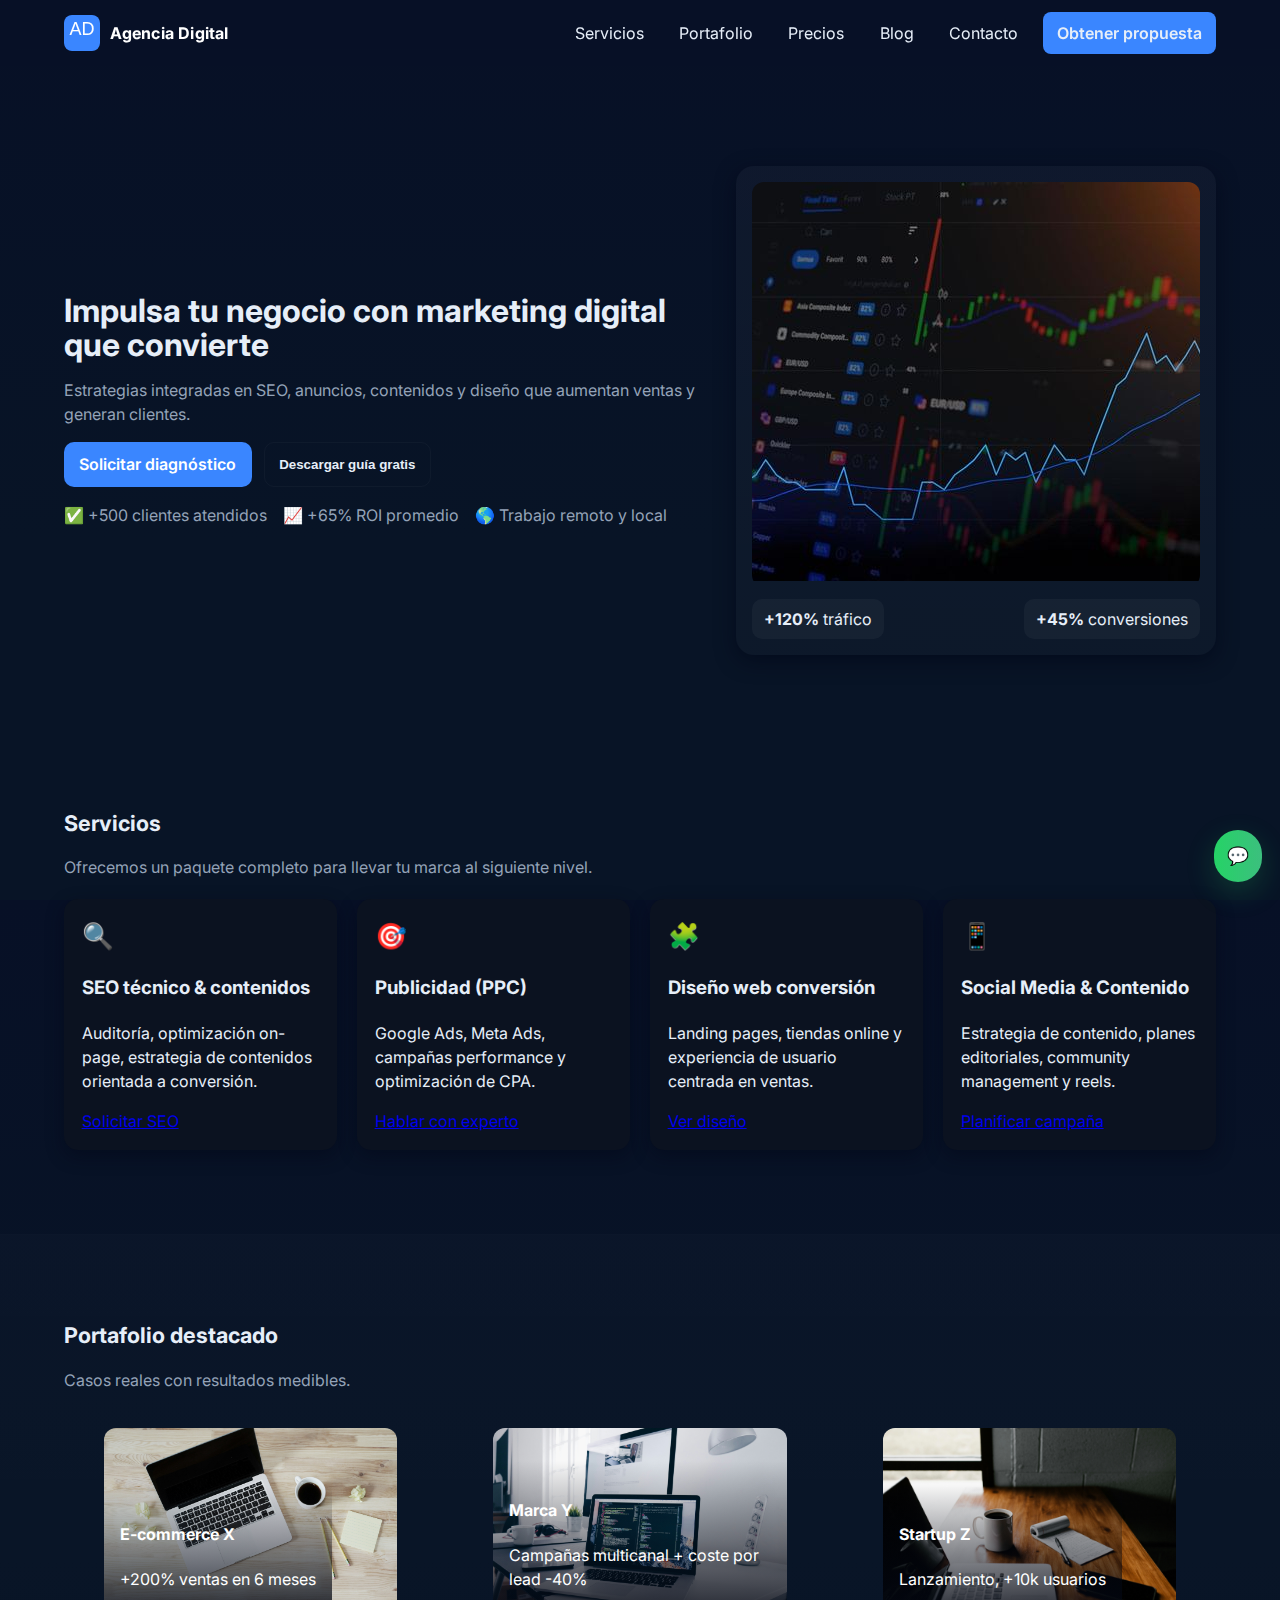
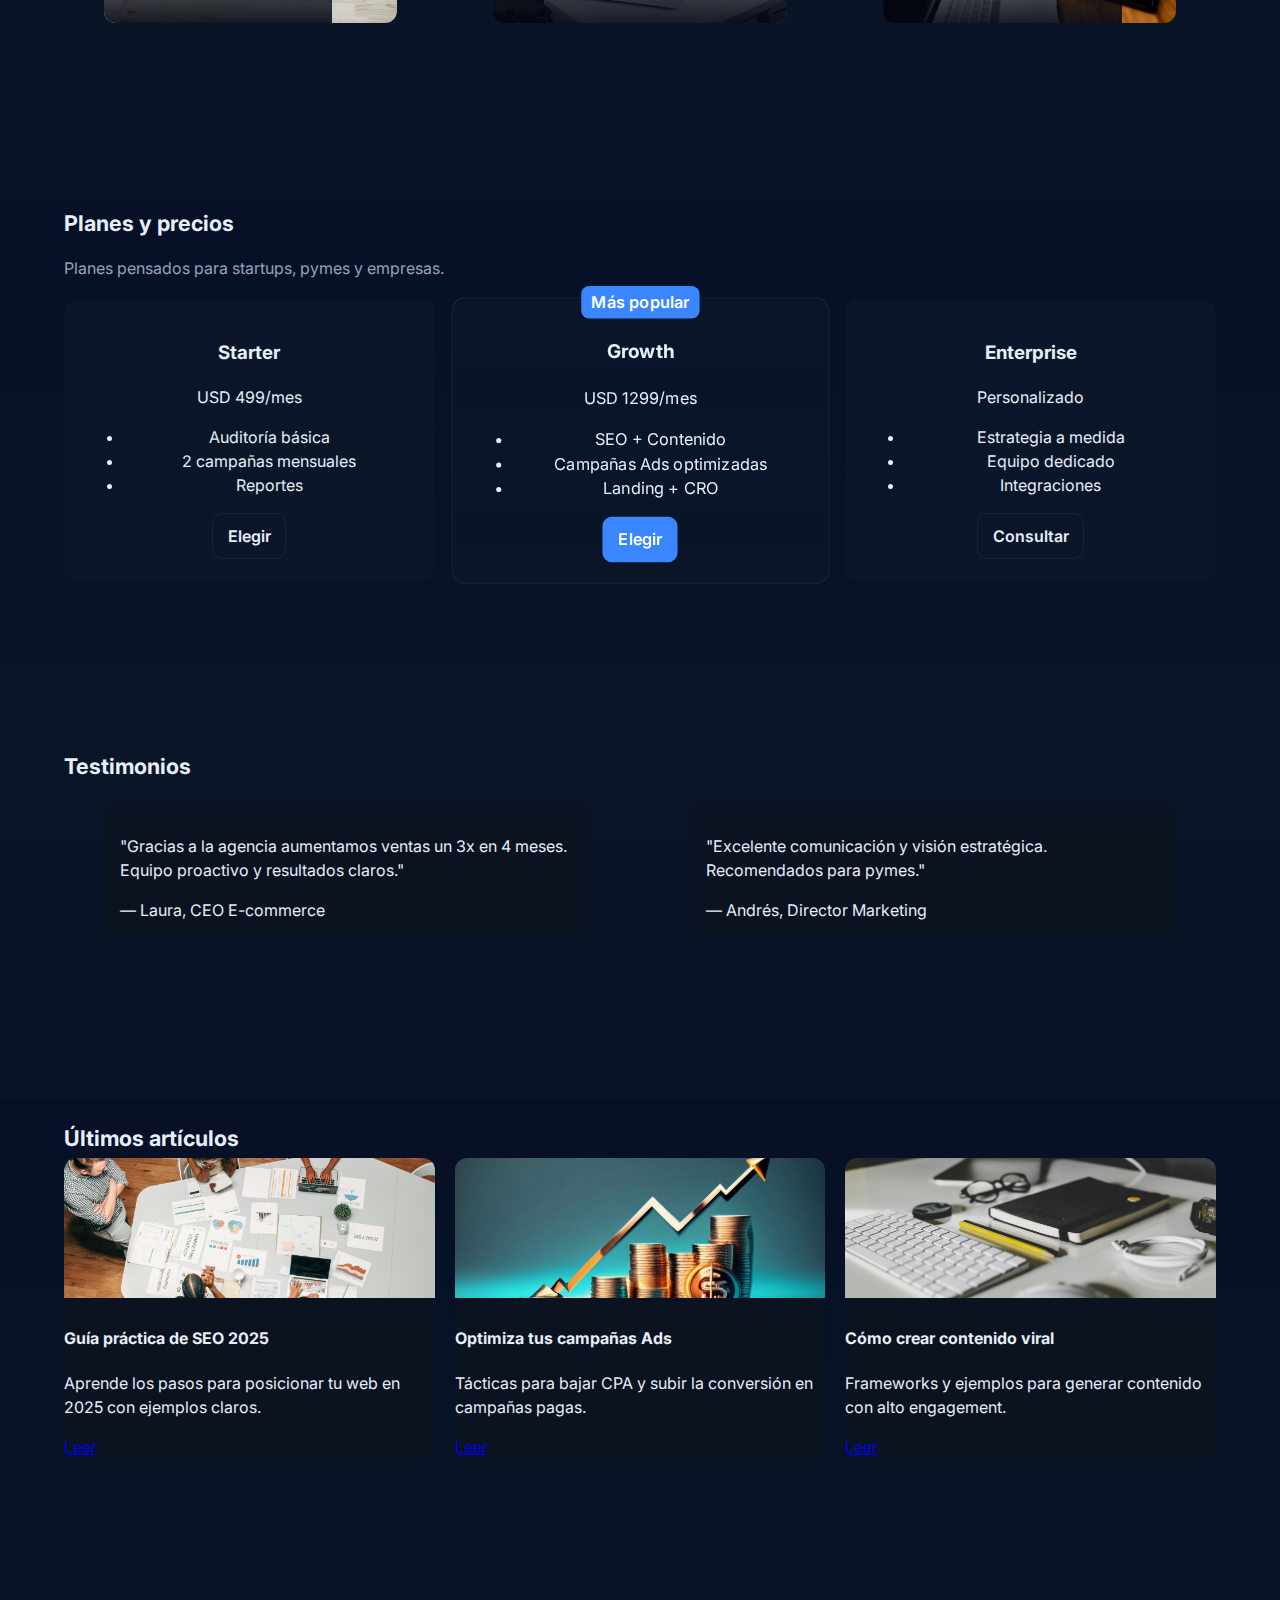
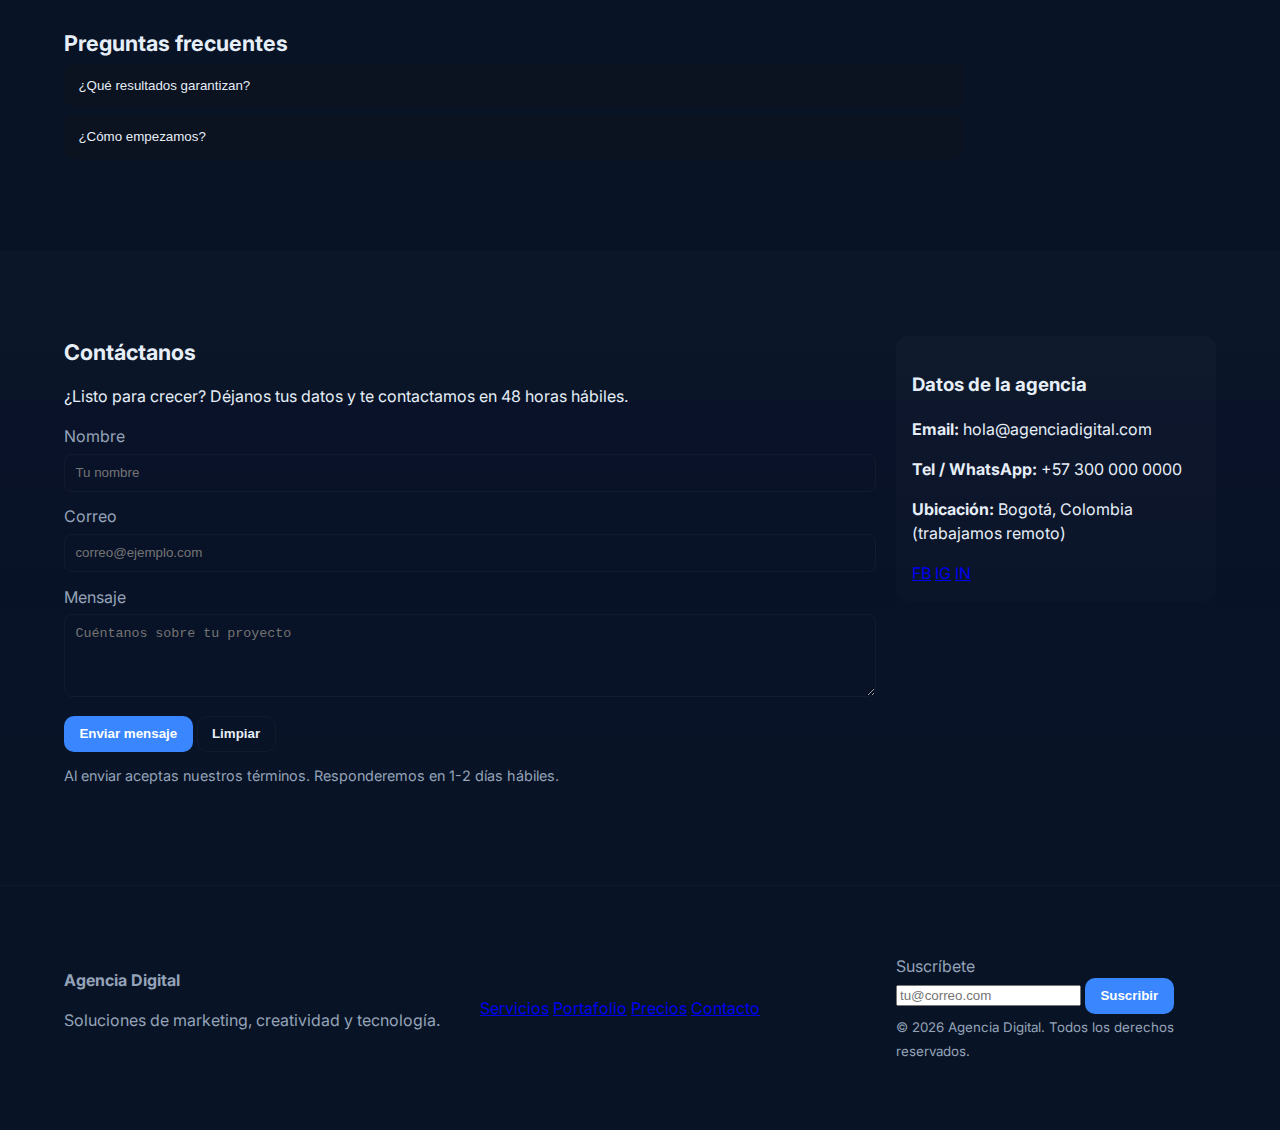
<file: proyecto de estrategia marketing SEO/index.html>
<!doctype html>
<html lang="es">
<head>
  <meta charset="utf-8" />
  <meta name="viewport" content="width=device-width,initial-scale=1" />
  <meta name="description" content="Agencia de marketing digital - servicios de SEO, paid ads, diseño web, social media y contenidos." />
  <title>Agencia Digital - Marketing y Crecimiento</title>

  <!-- Google Font -->
  <link rel="preconnect" href="https://fonts.gstatic.com" crossorigin>
  <link href="https://fonts.googleapis.com/css2?family=Inter:wght@300;400;600;700;800&amp;display=swap" rel="stylesheet">

  <!-- Styles -->
  <link rel="stylesheet" href="styles.css">

  <!-- SEO open graph (opcional) -->
  <meta property="og:title" content="Agencia Digital - Marketing y Crecimiento">
  <meta property="og:description" content="Estrategias en SEO, Ads, Social Media y diseño web para acelerar tu negocio.">
  <meta property="og:type" content="website">
</head>
<body>

  <!-- Sticky header -->
  <header class="site-header" id="site-header">
    <div class="container header-inner">
      <a class="brand" href="#home" aria-label="Inicio - Agencia Digital">
        <img src="data:image/svg+xml;utf8,<svg xmlns='http://www.w3.org/2000/svg' width='36' height='36'><rect width='36' height='36' rx='6' fill='%233a86ff'/><text x='50%' y='55%' font-size='18' fill='white' text-anchor='middle' font-family='Arial'>AD</text></svg>" alt="Logo" />
        <span>Agencia Digital</span>
      </a>

      <!-- Hamburger accessible -->
      <button id="nav-toggle" class="nav-toggle" aria-controls="primary-nav" aria-expanded="false" aria-label="Abrir menú">
        <span class="hamburger"></span>
      </button>

      <nav id="primary-nav" class="primary-nav" aria-label="Menú principal">
        <ul class="nav-list">
          <li><a href="#services">Servicios</a></li>
          <li><a href="#portfolio">Portafolio</a></li>
          <li><a href="#pricing">Precios</a></li>
          <li><a href="#blog">Blog</a></li>
          <li><a href="#contact">Contacto</a></li>
          <li class="cta"><a class="btn btn-primary" href="#contact">Obtener propuesta</a></li>
        </ul>
      </nav>
    </div>
  </header>

  <!-- Hero -->
  <main>
    <section class="hero" id="home" aria-labelledby="hero-title">
      <div class="container hero-grid">
        <div class="hero-content">
          <h1 id="hero-title">Impulsa tu negocio con marketing digital que convierte</h1>
          <p class="lead">Estrategias integradas en SEO, anuncios, contenidos y diseño que aumentan ventas y generan clientes.</p>
          <div class="hero-actions">
            <a class="btn btn-primary" href="#contact">Solicitar diagnóstico</a>
            <button class="btn btn-ghost" id="openModal">Descargar guía gratis</button>
          </div>

          <ul class="trust">
            <li>✅ +500 clientes atendidos</li>
            <li>📈 +65% ROI promedio</li>
            <li>🌎 Trabajo remoto y local</li>
          </ul>
        </div>

        <div class="hero-media" aria-hidden="true">
          <div class="card device">
            <div class="screen">
              <img src="estadistica.jpeg" alt="Ejemplo campañas" />
            </div>
            <div class="stats">
              <div><strong>+120%</strong><span> tráfico</span></div>
              <div><strong>+45%</strong><span> conversiones</span></div>
            </div>
          </div>
        </div>
      </div>
    </section>

    <!-- Services -->
    <section class="section" id="services" aria-labelledby="services-title">
      <div class="container">
        <h2 id="services-title">Servicios</h2>
        <p class="section-sub">Ofrecemos un paquete completo para llevar tu marca al siguiente nivel.</p>

        <div class="grid services-grid">
          <article class="service-card">
            <div class="icon">🔍</div>
            <h3>SEO técnico & contenidos</h3>
            <p>Auditoría, optimización on-page, estrategia de contenidos orientada a conversión.</p>
            <a class="learn" href="#contact">Solicitar SEO</a>
          </article>

          <article class="service-card">
            <div class="icon">🎯</div>
            <h3>Publicidad (PPC)</h3>
            <p>Google Ads, Meta Ads, campañas performance y optimización de CPA.</p>
            <a class="learn" href="#contact">Hablar con experto</a>
          </article>

          <article class="service-card">
            <div class="icon">🧩</div>
            <h3>Diseño web conversión</h3>
            <p>Landing pages, tiendas online y experiencia de usuario centrada en ventas.</p>
            <a class="learn" href="#contact">Ver diseño</a>
          </article>

          <article class="service-card">
            <div class="icon">📱</div>
            <h3>Social Media & Contenido</h3>
            <p>Estrategia de contenido, planes editoriales, community management y reels.</p>
            <a class="learn" href="#contact">Planificar campaña</a>
          </article>
        </div>
      </div>
    </section>

    <!-- Portfolio -->
    <section class="section alt" id="portfolio" aria-labelledby="portfolio-title">
      <div class="container">
        <h2 id="portfolio-title">Portafolio destacado</h2>
        <p class="section-sub">Casos reales con resultados medibles.</p>

        <div class="masonry">
          <figure class="project">
            <img src="portafolio.jpg" alt="E-commerce X" />
            <figcaption>
              <h4>E-commerce X</h4>
              <p>+200% ventas en 6 meses</p>
            </figcaption>
          </figure>

          <figure class="project">
            <img src="multicanal.jpg" alt="Marca Y" />
            <figcaption>
              <h4>Marca Y</h4>
              <p>Campañas multicanal + coste por lead -40%</p>
            </figcaption>
          </figure>

          <figure class="project">
            <img src="startup.jpg" alt="Startup Z" />
            <figcaption>
              <h4>Startup Z</h4>
              <p>Lanzamiento, +10k usuarios</p>
            </figcaption>
          </figure>
        </div>
      </div>
    </section>

    <!-- Pricing -->
    <section class="section" id="pricing" aria-labelledby="pricing-title">
      <div class="container">
        <h2 id="pricing-title">Planes y precios</h2>
        <p class="section-sub">Planes pensados para startups, pymes y empresas.</p>

        <div class="grid pricing-grid">
          <div class="price-card">
            <h3>Starter</h3>
            <p class="price">USD 499<span>/mes</span></p>
            <ul>
              <li>Auditoría básica</li>
              <li>2 campañas mensuales</li>
              <li>Reportes</li>
            </ul>
            <a class="btn btn-outline" href="#contact">Elegir</a>
          </div>

          <div class="price-card featured">
            <div class="ribbon">Más popular</div>
            <h3>Growth</h3>
            <p class="price">USD 1299<span>/mes</span></p>
            <ul>
              <li>SEO + Contenido</li>
              <li>Campañas Ads optimizadas</li>
              <li>Landing + CRO</li>
            </ul>
            <a class="btn btn-primary" href="#contact">Elegir</a>
          </div>

          <div class="price-card">
            <h3>Enterprise</h3>
            <p class="price">Personalizado</p>
            <ul>
              <li>Estrategia a medida</li>
              <li>Equipo dedicado</li>
              <li>Integraciones</li>
            </ul>
            <a class="btn btn-outline" href="#contact">Consultar</a>
          </div>
        </div>
      </div>
    </section>

    <!-- Testimonials -->
    <section class="section alt" id="testimonials" aria-labelledby="testimonials-title">
      <div class="container">
        <h2 id="testimonials-title">Testimonios</h2>
        <div class="grid testimonial-grid">
          <blockquote class="testimonial">
            <p>"Gracias a la agencia aumentamos ventas un 3x en 4 meses. Equipo proactivo y resultados claros."</p>
            <footer>— Laura, CEO E-commerce</footer>
          </blockquote>

          <blockquote class="testimonial">
            <p>"Excelente comunicación y visión estratégica. Recomendados para pymes."</p>
            <footer>— Andrés, Director Marketing</footer>
          </blockquote>
        </div>
      </div>
    </section>

    <!-- Blog preview -->
    <section class="section" id="blog" aria-labelledby="blog-title">
      <div class="container">
        <h2 id="blog-title">Últimos artículos</h2>
        <div class="grid blog-grid">
          <article class="post-card">
            <img src="seo.jpg" alt="SEO 2025" />
            <h4>Guía práctica de SEO 2025</h4>
            <p>Aprende los pasos para posicionar tu web en 2025 con ejemplos claros.</p>
            <a class="read-more" href="#blog">Leer</a>
          </article>

          <article class="post-card">
            <img src="campañas.jpeg" alt="Ads eficientes" />
            <h4>Optimiza tus campañas Ads</h4>
            <p>Tácticas para bajar CPA y subir la conversión en campañas pagas.</p>
            <a class="read-more" href="#blog">Leer</a>
          </article>

          <article class="post-card">
            <img src="contenido.jpg" alt="Contenido viral" />
            <h4>Cómo crear contenido viral</h4>
            <p>Frameworks y ejemplos para generar contenido con alto engagement.</p>
            <a class="read-more" href="#blog">Leer</a>
          </article>
        </div>
      </div>
    </section>

    <!-- FAQ -->
    <section class="section" id="faq" aria-labelledby="faq-title">
      <div class="container">
        <h2 id="faq-title">Preguntas frecuentes</h2>
        <div class="faq">
          <div class="faq-item">
            <button class="faq-q" aria-expanded="false">¿Qué resultados garantizan?</button>
            <div class="faq-a" hidden>Trabajamos con KPIs claros; no garantizamos un número exacto porque depende del mercado, pero sí garantizamos implementación profesional y reportes constantes.</div>
          </div>

          <div class="faq-item">
            <button class="faq-q" aria-expanded="false">¿Cómo empezamos?</button>
            <div class="faq-a" hidden>Comenzamos con una auditoría gratuita y una propuesta estratégica detallada.</div>
          </div>
        </div>
      </div>
    </section>

    <!-- Contact -->
    <section class="section alt" id="contact" aria-labelledby="contact-title">
      <div class="container contact-grid">
        <div>
          <h2 id="contact-title">Contáctanos</h2>
          <p>¿Listo para crecer? Déjanos tus datos y te contactamos en 48 horas hábiles.</p>

          <form id="contact-form" class="form" novalidate>
            <div class="form-row">
              <label for="name">Nombre</label>
              <input id="name" name="name" type="text" required placeholder="Tu nombre" />
            </div>

            <div class="form-row">
              <label for="email">Correo</label>
              <input id="email" name="email" type="email" required placeholder="correo@ejemplo.com" />
            </div>

            <div class="form-row">
              <label for="message">Mensaje</label>
              <textarea id="message" name="message" rows="4" placeholder="Cuéntanos sobre tu proyecto" required></textarea>
            </div>

            <div class="form-row actions">
              <button class="btn btn-primary" type="submit">Enviar mensaje</button>
              <button class="btn btn-ghost" type="reset">Limpiar</button>
            </div>
            <p class="form-note">Al enviar aceptas nuestros términos. Responderemos en 1-2 días hábiles.</p>
          </form>
        </div>

        <aside class="contact-aside" aria-hidden="true">
          <div class="card contact-card">
            <h3>Datos de la agencia</h3>
            <p><strong>Email:</strong> hola@agenciadigital.com</p>
            <p><strong>Tel / WhatsApp:</strong> +57 300 000 0000</p>
            <p><strong>Ubicación:</strong> Bogotá, Colombia (trabajamos remoto)</p>
            <div class="socials">
              <a href="#" aria-label="Facebook">FB</a>
              <a href="#" aria-label="Instagram">IG</a>
              <a href="#" aria-label="LinkedIn">IN</a>
            </div>
          </div>
        </aside>
      </div>
    </section>

    <!-- Footer -->
    <footer class="site-footer">
      <div class="container footer-grid">
        <div>
          <strong>Agencia Digital</strong>
          <p>Soluciones de marketing, creatividad y tecnología.</p>
        </div>

        <nav class="footer-nav" aria-label="Enlaces de pie de página">
          <a href="#services">Servicios</a>
          <a href="#portfolio">Portafolio</a>
          <a href="#pricing">Precios</a>
          <a href="#contact">Contacto</a>
        </nav>

        <div>
          <form id="newsletter" class="newsletter">
            <label for="email-news">Suscríbete</label>
            <div class="inline">
              <input id="email-news" type="email" placeholder="tu@correo.com" />
              <button class="btn btn-primary" type="button">Suscribir</button>
            </div>
          </form>
          <small>© <span id="year"></span> Agencia Digital. Todos los derechos reservados.</small>
        </div>
      </div>
    </footer>

  </main>

  <!-- Floating WhatsApp -->
  <a class="whatsapp-fab" href="https://wa.me/573000000000" target="_blank" rel="noopener" aria-label="Chatear por WhatsApp">
    <span>💬</span>
  </a>

  <!-- Back to top -->
  <button id="backToTop" class="back-to-top" aria-label="Volver arriba">↑</button>

  <!-- Modal (lead magnet) -->
  <div id="modal" class="modal" aria-hidden="true" role="dialog" aria-modal="true">
    <div class="modal-content">
      <button class="modal-close" id="closeModal" aria-label="Cerrar">✕</button>
      <h3>Guía: 10 tácticas para mejorar conversiones</h3>
      <p>Descarga nuestra guía rápida con tácticas probadas para aumentar conversiones en tu web.</p>
      <a class="btn btn-primary" href="#" download>Descargar PDF</a>
    </div>
  </div>

  <!-- Scripts -->
  <script>
    // Basic helpers
    const navToggle = document.getElementById('nav-toggle');
    const primaryNav = document.getElementById('primary-nav');

    navToggle.addEventListener('click', () => {
      const expanded = navToggle.getAttribute('aria-expanded') === 'true' || false;
      navToggle.setAttribute('aria-expanded', !expanded);
      primaryNav.classList.toggle('open');
    });

    // Close menu on link click (mobile)
    document.querySelectorAll('.primary-nav a').forEach(link => {
      link.addEventListener('click', () => {
        primaryNav.classList.remove('open');
        navToggle.setAttribute('aria-expanded', 'false');
      });
    });

    // Smooth scroll for in-page links
    document.querySelectorAll('a[href^="#"]').forEach(a => {
      a.addEventListener('click', function (e) {
        const targetId = this.getAttribute('href').slice(1);
        const target = document.getElementById(targetId);
        if (target) {
          e.preventDefault();
          target.scrollIntoView({behavior: 'smooth', block: 'start'});
        }
      });
    });

    // Back to top
    const backToTop = document.getElementById('backToTop');
    window.addEventListener('scroll', () => {
      if (window.scrollY > 400) backToTop.classList.add('visible');
      else backToTop.classList.remove('visible');

      // sticky header shadow
      document.getElementById('site-header').classList.toggle('scrolled', window.scrollY > 20);
    });
    backToTop.addEventListener('click', () => window.scrollTo({top:0, behavior:'smooth'}));

    // Modal
    const modal = document.getElementById('modal');
    const openModalBtn = document.getElementById('openModal');
    const closeModalBtn = document.getElementById('closeModal');

    openModalBtn && openModalBtn.addEventListener('click', (e) => {
      e.preventDefault();
      modal.setAttribute('aria-hidden', 'false');
      modal.classList.add('open');
    });
    closeModalBtn && closeModalBtn.addEventListener('click', () => {
      modal.setAttribute('aria-hidden', 'true');
      modal.classList.remove('open');
    });
    modal.addEventListener('click', (e) => {
      if (e.target === modal) {
        modal.setAttribute('aria-hidden', 'true');
        modal.classList.remove('open');
      }
    });

    // FAQ accordion
    document.querySelectorAll('.faq-q').forEach(btn => {
      btn.addEventListener('click', () => {
        const expanded = btn.getAttribute('aria-expanded') === 'true';
        btn.setAttribute('aria-expanded', String(!expanded));
        const panel = btn.nextElementSibling;
        if (panel) {
          if (expanded) panel.hidden = true;
          else panel.hidden = false;
        }
      });
    });

    // Contact form basic validation + fake submit
    const form = document.getElementById('contact-form');
    form && form.addEventListener('submit', (e) => {
      e.preventDefault();
      const name = form.name.value.trim();
      const email = form.email.value.trim();
      const message = form.message.value.trim();
      if (!name || !email || !message) {
        alert('Por favor completa todos los campos.');
        return;
      }
      // Simulate send
      alert('Gracias. Tu mensaje fue enviado. Nos contactaremos pronto.');
      form.reset();
    });

    // Current year footer
    document.getElementById('year').textContent = new Date().getFullYear();
  </script>

</body>
</html>
</file>
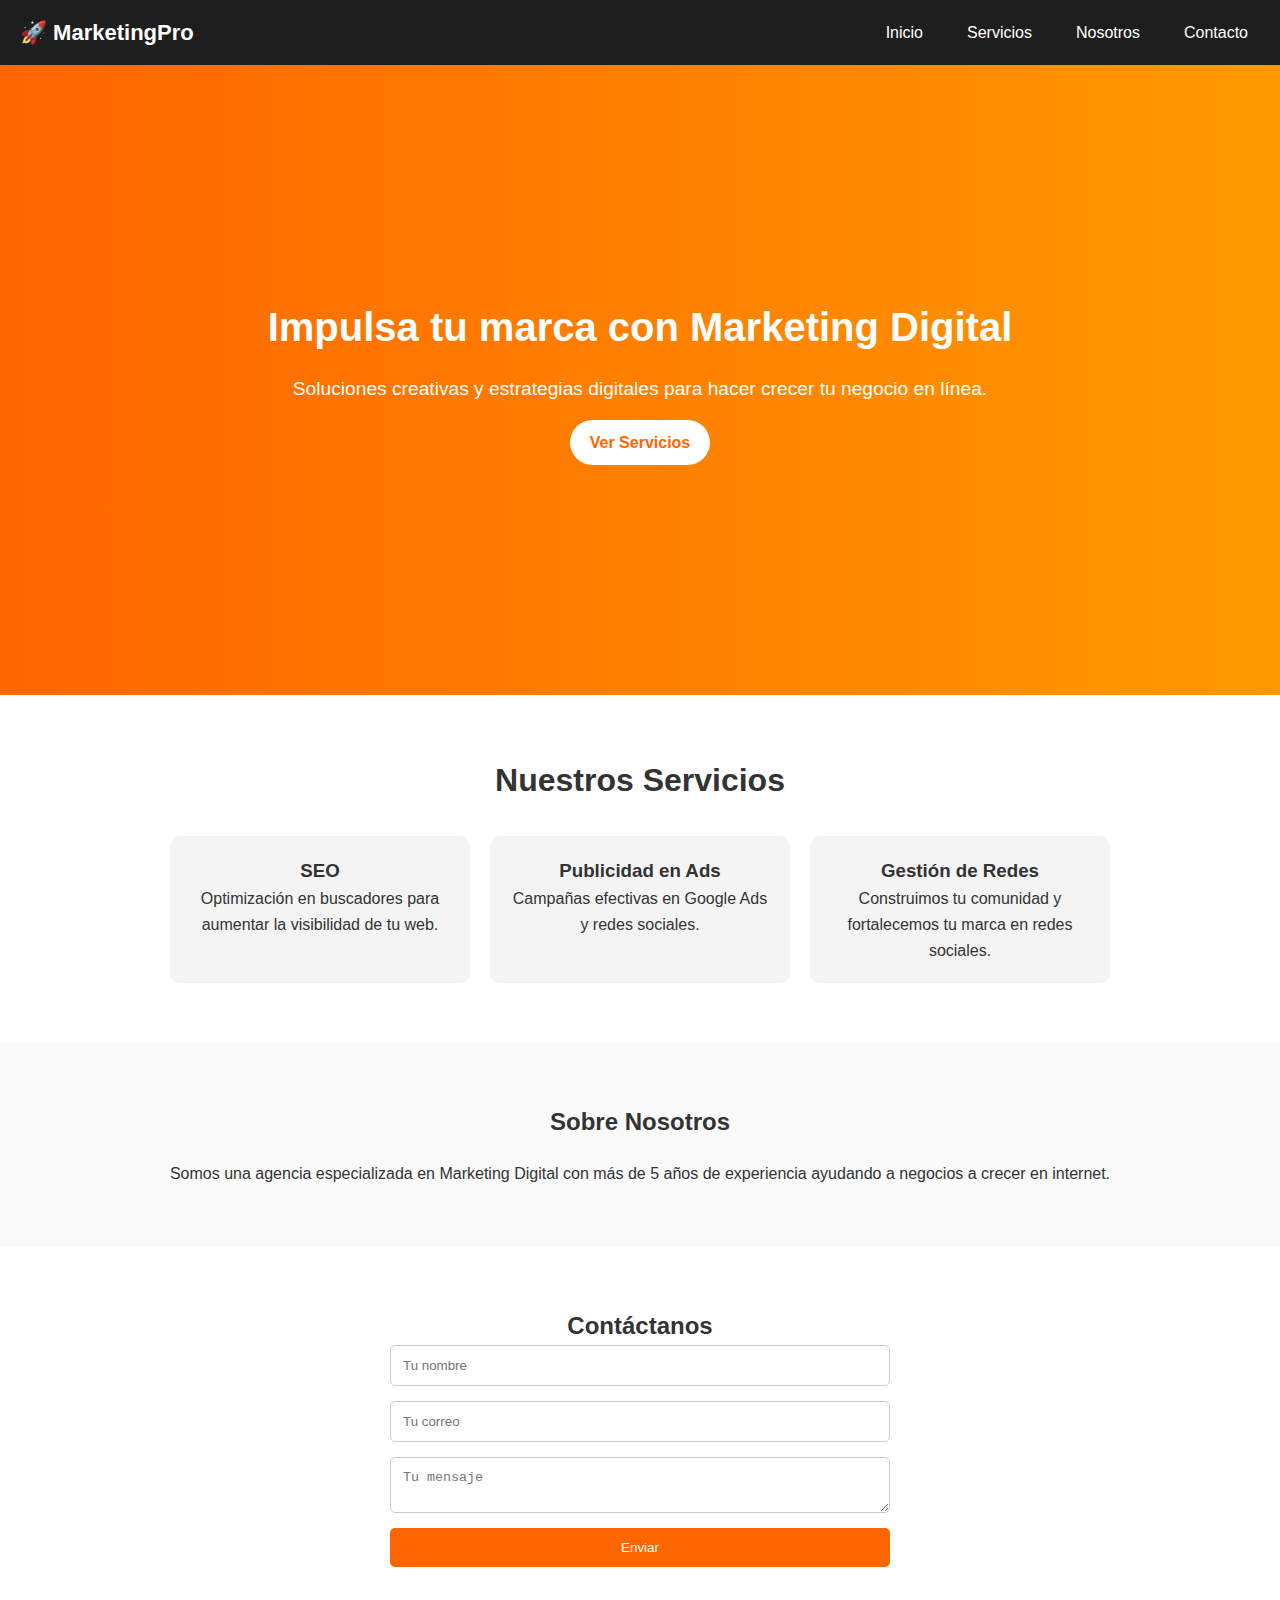
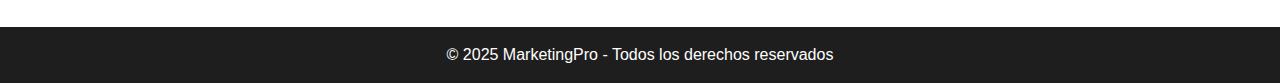
<file: proyecto marketing digital 2/index.html>
<!DOCTYPE html>
<html lang="es">
<head>
  <meta charset="UTF-8">
  <meta name="viewport" content="width=device-width, initial-scale=1.0">
  <title>Agencia de Marketing Digital</title>
  <link rel="stylesheet" href="style.css">
  <script>
    // Script simple para menú hamburguesa
    function toggleMenu() {
      document.querySelector(".menu-items").classList.toggle("show");
    }
  </script>
</head>
<body>
  <!-- Navegación -->
  <header>
    <div class="contenedor-menu">
      <div class="logo">🚀 MarketingPro</div>
      <nav>
        <div class="btn-menu" onclick="toggleMenu()">☰</div>
        <ul class="menu-items">
          <li><a href="#inicio">Inicio</a></li>
          <li><a href="#servicios">Servicios</a>
            <ul class="submenu">
              <li><a href="#seo">SEO</a></li>
              <li><a href="#ads">Publicidad en Ads</a></li>
              <li><a href="#redes">Gestión de Redes</a></li>
            </ul>
          </li>
          <li><a href="#nosotros">Nosotros</a></li>
          <li><a href="#contacto">Contacto</a></li>
        </ul>
      </nav>
    </div>
  </header>

  <!-- Hero -->
  <section class="hero" id="inicio">
    <div class="hero-textos">
      <h1>Impulsa tu marca con Marketing Digital</h1>
      <p>Soluciones creativas y estrategias digitales para hacer crecer tu negocio en línea.</p>
      <a href="#servicios" class="btn">Ver Servicios</a>
    </div>
  </section>

  <!-- Servicios -->
  <section class="servicios" id="servicios">
    <h2>Nuestros Servicios</h2>
    <div class="cards">
      <div class="card" id="seo">
        <h3>SEO</h3>
        <p>Optimización en buscadores para aumentar la visibilidad de tu web.</p>
      </div>
      <div class="card" id="ads">
        <h3>Publicidad en Ads</h3>
        <p>Campañas efectivas en Google Ads y redes sociales.</p>
      </div>
      <div class="card" id="redes">
        <h3>Gestión de Redes</h3>
        <p>Construimos tu comunidad y fortalecemos tu marca en redes sociales.</p>
      </div>
    </div>
  </section>

  <!-- Nosotros -->
  <section class="nosotros" id="nosotros">
    <h2>Sobre Nosotros</h2>
    <p>Somos una agencia especializada en Marketing Digital con más de 5 años de experiencia ayudando a negocios a crecer en internet.</p>
  </section>

  <!-- Contacto -->
  <section class="contacto" id="contacto">
    <h2>Contáctanos</h2>
    <form>
      <input type="text" placeholder="Tu nombre" required>
      <input type="email" placeholder="Tu correo" required>
      <textarea placeholder="Tu mensaje" required></textarea>
      <button type="submit">Enviar</button>
    </form>
  </section>

  <!-- Footer -->
  <footer>
    <p>© 2025 MarketingPro - Todos los derechos reservados</p>
  </footer>
</body>
</html>
</file>
<file: proyecto de estrategia marketing SEO/styles.css>
/* styles.css - Personaliza las variables para cambiar rápidamente la apariencia */
:root{
  --bg:#0f1724;
  --card:#0b1220;
  --accent:#3a86ff;
  --muted:#94a3b8;
  --text:#e6eef8;
  --white:#ffffff;
  --glass: rgba(255,255,255,0.04);

  --radius:12px;
  --max-width:1200px;
  --gap:1.25rem;
  --transition: 220ms cubic-bezier(.2,.8,.2,1);
  --shadow: 0 6px 20px rgba(2,6,23,0.6);
  font-size:16px;
}

*{box-sizing:border-box}
html,body{height:100%}
body{
  margin:0;
  font-family: "Inter", system-ui, -apple-system, "Segoe UI", Roboto, "Helvetica Neue", Arial;
  background: linear-gradient(180deg,#071026 0%, #081426 60%);
  color:var(--text);
  -webkit-font-smoothing:antialiased;
  -moz-osx-font-smoothing:grayscale;
  line-height:1.5;
}

/* Container */
.container{
  width:90%;
  max-width:var(--max-width);
  margin:0 auto;
  padding:2.25rem 0;
}

/* Header */
.site-header{
  position:sticky;
  top:0;
  z-index:60;
  background:transparent;
  backdrop-filter: blur(6px);
  transition:all var(--transition);
}
.site-header.scrolled{
  background: linear-gradient(180deg, rgba(7,10,25,0.85), rgba(7,10,25,0.7));
  box-shadow: var(--shadow);
}
.header-inner{
  display:flex;
  align-items:center;
  justify-content:space-between;
  gap:1rem;
  padding:0.75rem 0;
}

/* Brand */
.brand{display:flex;align-items:center;gap:.6rem;color:var(--white);text-decoration:none}
.brand img{width:36px;height:36px;border-radius:8px}
.brand span{font-weight:700;letter-spacing:0.2px}

/* Nav - desktop */
.primary-nav{display:flex}
.nav-list{display:flex;align-items:center;gap:1rem;list-style:none;margin:0;padding:0}
.nav-list a{color:var(--text);text-decoration:none;padding:.55rem .6rem;border-radius:8px;transition:background var(--transition)}
.nav-list a:hover{background:var(--glass)}
.cta .btn{padding:.5rem .8rem}

/* Hamburger - mobile */
.nav-toggle{display:none;background:none;border:0;padding:8px;cursor:pointer}
.hamburger, .hamburger::before, .hamburger::after{
  display:block;width:22px;height:2px;background:var(--white);border-radius:2px;transition:all 180ms ease;
  position:relative;
}
.hamburger::before, .hamburger::after{content:"";position:absolute;left:0}
.hamburger::before{top:-7px}
.hamburger::after{top:7px}

/* Open menu styles when .open set on nav */
.primary-nav.open{position:fixed;inset:64px 16px 16px 16px;background:linear-gradient(180deg, rgba(7,10,25,0.98), rgba(7,10,25,0.96));border-radius:12px;padding:1rem;box-shadow:var(--shadow)}
.primary-nav.open .nav-list{flex-direction:column;align-items:flex-start}

/* Hero */
.hero{padding:4rem 0 2rem}
.hero-grid{display:grid;gap:2rem;grid-template-columns:1fr 480px;align-items:center}
.hero h1{font-size:2rem;line-height:1.05;margin:0 0 .6rem}
.lead{color:var(--muted);margin-bottom:1rem}
.hero-actions{display:flex;gap:.75rem;margin-bottom:1rem}
.trust{display:flex;gap:1rem;list-style:none;padding:0;margin:0;color:var(--muted)}

/* Device card */
.card.device{background:linear-gradient(180deg, rgba(255,255,255,0.03), rgba(255,255,255,0.02));border-radius:18px;padding:1rem;box-shadow:var(--shadow)}
.card.device .screen{border-radius:12px;overflow:hidden}
.card .stats{display:flex;gap:1rem;justify-content:space-between;margin-top:.75rem}
.card .stats div{background:var(--glass);padding:.5rem .75rem;border-radius:10px;min-width:110px;text-align:center}

/* Sections */
.section{padding:3rem 0}
.section.alt{background: linear-gradient(180deg, rgba(255,255,255,0.01), transparent);border-top:1px solid rgba(255,255,255,0.02)}
.section h2{margin:0 0 .25rem;font-size:1.35rem}
.section-sub{color:var(--muted);margin-bottom:1.25rem}

/* Grid utilities */
.grid{display:grid;gap:1.25rem}
.services-grid{grid-template-columns:repeat(auto-fit,minmax(220px,1fr))}
.service-card{background:var(--card);padding:1.1rem;border-radius:14px;transition:transform var(--transition), box-shadow var(--transition);box-shadow:0 6px 18px rgba(2,6,23,0.45)}
.service-card:hover{transform:translateY(-8px);box-shadow:0 12px 30px rgba(2,6,23,0.6)}
.service-card .icon{font-size:1.6rem;margin-bottom:.5rem}

/* Masonry simple */
.masonry{display:grid;grid-template-columns:repeat(auto-fit,minmax(240px,1fr));gap:1rem}
.project{position:relative;border-radius:12px;overflow:hidden}
.project img{display:block;width:100%;height:100%;object-fit:cover}
.project figcaption{position:absolute;left:0;bottom:0;padding:1rem;background:linear-gradient(180deg, transparent, rgba(3,7,18,0.9));color:var(--white)}

/* Pricing */
.pricing-grid{grid-template-columns:repeat(auto-fit,minmax(220px,1fr))}
.price-card{background:linear-gradient(180deg, rgba(255,255,255,0.02), rgba(255,255,255,0.01));padding:1.25rem;border-radius:14px;text-align:center;position:relative}
.price-card.featured{transform:scale(1.02);border:1px solid rgba(58,134,255,0.16)}
.ribbon{position:absolute;left:50%;transform:translateX(-50%);top:-12px;background:var(--accent);padding:.25rem .6rem;border-radius:8px;color:#fff;font-weight:600}

/* Testimonials */
.testimonial-grid{grid-template-columns:1fr 1fr}
.testimonial{background:var(--card);padding:1rem;border-radius:12px}

/* Blog */
.blog-grid{grid-template-columns:repeat(auto-fit,minmax(220px,1fr))}
.post-card{background:var(--card);border-radius:12px;overflow:hidden}
.post-card img{width:100%;height:140px;object-fit:cover}

/* FAQ */
.faq{max-width:900px}
.faq-item{margin-bottom:.5rem}
.faq-q{width:100%;text-align:left;background:var(--card);color:var(--text);padding:.9rem;border-radius:10px;border:0;cursor:pointer}
.faq-q[aria-expanded="true"]{box-shadow:0 8px 24px rgba(0,0,0,0.5)}

/* Contact grid */
.contact-grid{display:grid;grid-template-columns:1fr 320px;gap:1.25rem}
.card.contact-card{padding:1rem;border-radius:12px;background:linear-gradient(180deg, rgba(255,255,255,0.02), rgba(255,255,255,0.01))}

/* Forms */
.form-row{margin-bottom:.8rem}
.form-row label{display:block;color:var(--muted);margin-bottom:.35rem}
.form-row input, .form-row textarea{width:100%;padding:.65rem;border-radius:8px;border:1px solid rgba(255,255,255,0.04);background:transparent;color:var(--text)}
.form-note{color:var(--muted);font-size:.9rem;margin-top:.6rem}

/* Footer */
.site-footer{border-top:1px solid rgba(255,255,255,0.03);padding:2rem 0;color:var(--muted)}
.footer-grid{display:grid;grid-template-columns:1fr 1fr 320px;gap:1rem;align-items:center}

/* Buttons */
.btn{display:inline-flex;align-items:center;gap:.5rem;cursor:pointer;border-radius:10px;padding:.6rem .9rem;border:1px solid transparent;text-decoration:none;font-weight:600}
.btn-primary{background:var(--accent);color:var(--white)}
.btn-outline{background:transparent;border-color:rgba(255,255,255,0.06);color:var(--text)}
.btn-ghost{background:transparent;border:1px solid rgba(255,255,255,0.03);color:var(--text)}

/* WhatsApp FAB */
.whatsapp-fab{position:fixed;right:18px;bottom:18px;background:linear-gradient(90deg,#25D366,#3CBF7E);color:white;padding:.8rem;border-radius:50px;box-shadow:0 10px 30px rgba(37,211,102,0.2);text-decoration:none;display:inline-flex;align-items:center;justify-content:center;z-index:80}
.whatsapp-fab span{font-size:1.1rem}

/* Back to top */
.back-to-top{position:fixed;right:18px;bottom:80px;background:var(--accent);color:white;border:0;padding:.6rem .7rem;border-radius:10px;display:none;z-index:80}
.back-to-top.visible{display:inline-block}

/* Modal */
.modal{position:fixed;inset:0;background:rgba(2,6,23,0.6);display:flex;align-items:center;justify-content:center;opacity:0;pointer-events:none;transition:opacity 220ms ease}
.modal.open{opacity:1;pointer-events:auto}
.modal-content{background:linear-gradient(180deg,#071028,#081429);padding:1.25rem;border-radius:12px;max-width:480px;width:95%;box-shadow:var(--shadow)}
.modal-close{position:absolute;right:18px;top:18px;background:transparent;border:0;color:var(--muted);font-size:1.1rem}

/* Responsive */
@media (max-width:900px){
  .hero-grid{grid-template-columns:1fr}
  .primary-nav{display:none}
  .nav-toggle{display:inline-block}
  .contact-grid{grid-template-columns:1fr}
  .footer-grid{grid-template-columns:1fr}
}

@media (max-width:560px){
  :root{font-size:15px}
  .brand span{display:none}
  .hero h1{font-size:1.4rem}
  .card .stats{flex-direction:column;gap:.6rem}
}
</file>
<file: proyecto marketing digital 2/style.css>
/* Reset */
* {
  margin: 0;
  padding: 0;
  box-sizing: border-box;
}
body {
  font-family: 'Arial', sans-serif;
  line-height: 1.6;
  color: #333;
}

/* Navegación */
header {
  background: #1e1e1e;
  color: #fff;
  padding: 15px 20px;
  position: sticky;
  top: 0;
  z-index: 1000;
}
.contenedor-menu {
  display: flex;
  justify-content: space-between;
  align-items: center;
}
.logo {
  font-size: 22px;
  font-weight: bold;
}
.menu-items {
  display: flex;
  list-style: none;
  gap: 20px;
}
.menu-items li {
  position: relative;
}
.menu-items a {
  color: #fff;
  text-decoration: none;
  padding: 8px 12px;
  transition: background 0.3s;
}
.menu-items a:hover {
  background: #ff6600;
  border-radius: 5px;
}
/* Submenú */
.submenu {
  display: none;
  position: absolute;
  top: 40px;
  left: 0;
  background: #2a2a2a;
  list-style: none;
  padding: 10px 0;
  border-radius: 5px;
}
.submenu li a {
  display: block;
  padding: 10px 20px;
  white-space: nowrap;
}
.menu-items li:hover .submenu {
  display: block;
}

/* Botón menú responsive */
.btn-menu {
  display: none;
  font-size: 26px;
  cursor: pointer;
}

/* Hero */
.hero {
  height: 70vh;
  background: linear-gradient(to right, #ff6600, #ff9900);
  display: flex;
  justify-content: center;
  align-items: center;
  color: #fff;
  text-align: center;
  padding: 20px;
}
.hero h1 {
  font-size: 2.5rem;
}
.hero p {
  margin: 15px 0;
  font-size: 1.2rem;
}
.btn {
  display: inline-block;
  background: #fff;
  color: #ff6600;
  padding: 10px 20px;
  border-radius: 25px;
  text-decoration: none;
  font-weight: bold;
  transition: background 0.3s, color 0.3s;
}
.btn:hover {
  background: #1e1e1e;
  color: #fff;
}

/* Servicios */
.servicios {
  padding: 60px 20px;
  text-align: center;
}
.servicios h2 {
  font-size: 2rem;
  margin-bottom: 30px;
}
.cards {
  display: flex;
  justify-content: center;
  gap: 20px;
  flex-wrap: wrap;
}
.card {
  background: #f4f4f4;
  padding: 20px;
  border-radius: 10px;
  width: 300px;
  transition: transform 0.3s;
}
.card:hover {
  transform: translateY(-10px);
}

/* Nosotros */
.nosotros {
  background: #fafafa;
  padding: 60px 20px;
  text-align: center;
}
.nosotros h2 {
  margin-bottom: 20px;
}

/* Contacto */
.contacto {
  padding: 60px 20px;
  text-align: center;
}
.contacto form {
  max-width: 500px;
  margin: auto;
  display: flex;
  flex-direction: column;
  gap: 15px;
}
.contacto input, 
.contacto textarea {
  padding: 12px;
  border: 1px solid #ccc;
  border-radius: 5px;
}
.contacto button {
  background: #ff6600;
  color: #fff;
  border: none;
  padding: 12px;
  border-radius: 5px;
  cursor: pointer;
  transition: background 0.3s;
}
.contacto button:hover {
  background: #e65c00;
}

/* Footer */
footer {
  background: #1e1e1e;
  color: #fff;
  text-align: center;
  padding: 15px;
}

/* Responsive */
@media screen and (max-width: 768px) {
  .menu-items {
    position: fixed;
    top: 60px;
    left: 0;
    background: #1e1e1e;
    flex-direction: column;
    width: 100%;
    max-height: 0;
    overflow: hidden;
    opacity: 0;
    transition: max-height 0.4s ease, opacity 0.4s ease;
  }
  .menu-items.show {
    max-height: 300px;
    opacity: 1;
  }
  .btn-menu {
    display: block;
  }
  .cards {
    flex-direction: column;
    align-items: center;
  }
}
</file>
